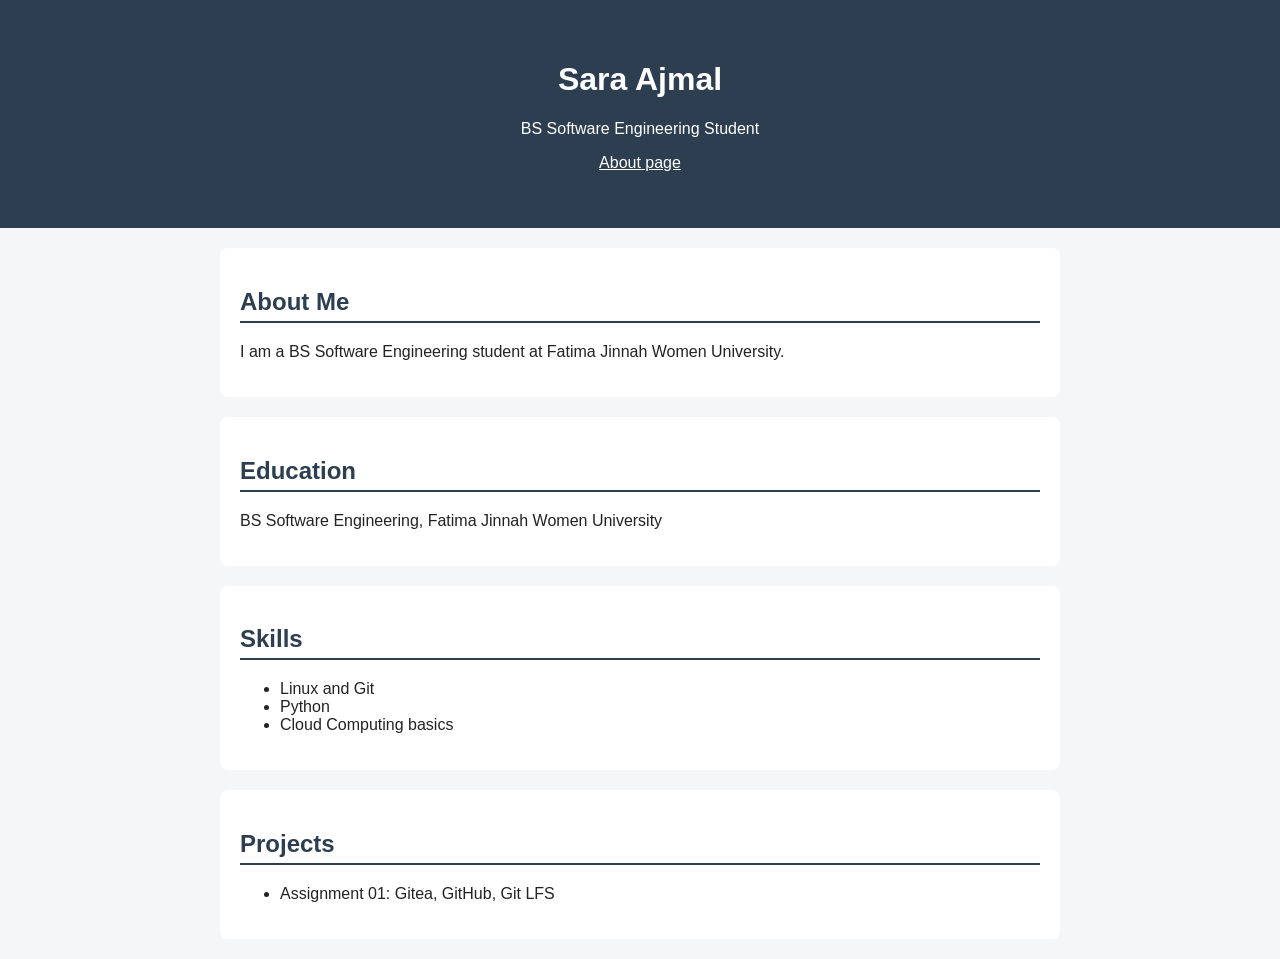
<file: index.html>
<!DOCTYPE html>
<html lang="en">
<head>
  <meta charset="UTF-8">
  <meta name="viewport" content="width=device-width, initial-scale=1.0">
  <title>My Portfolio</title>
  <link rel="stylesheet" href="styles.css">
</head>
<body>
  <header>
    <h1>Sara Ajmal</h1>
    <p>BS Software Engineering Student</p>
    <p><a href="about.html" style="color:white;">About page</a></p>
  </header>
  <section id="about">
    <h2>About Me</h2>
    <p>I am a BS Software Engineering student at Fatima Jinnah Women University.</p>
  </section>
  <section id="education">
    <h2>Education</h2>
    <p>BS Software Engineering, Fatima Jinnah Women University</p>
  </section>
  <section id="skills">
    <h2>Skills</h2>
    <ul><li>Linux and Git</li><li>Python</li><li>Cloud Computing basics</li></ul>
  </section>
  <section id="projects">
    <h2>Projects</h2>
    <ul><li>Assignment 01: Gitea, GitHub, Git LFS</li></ul>
  </section>
</body>
</html>
</file>
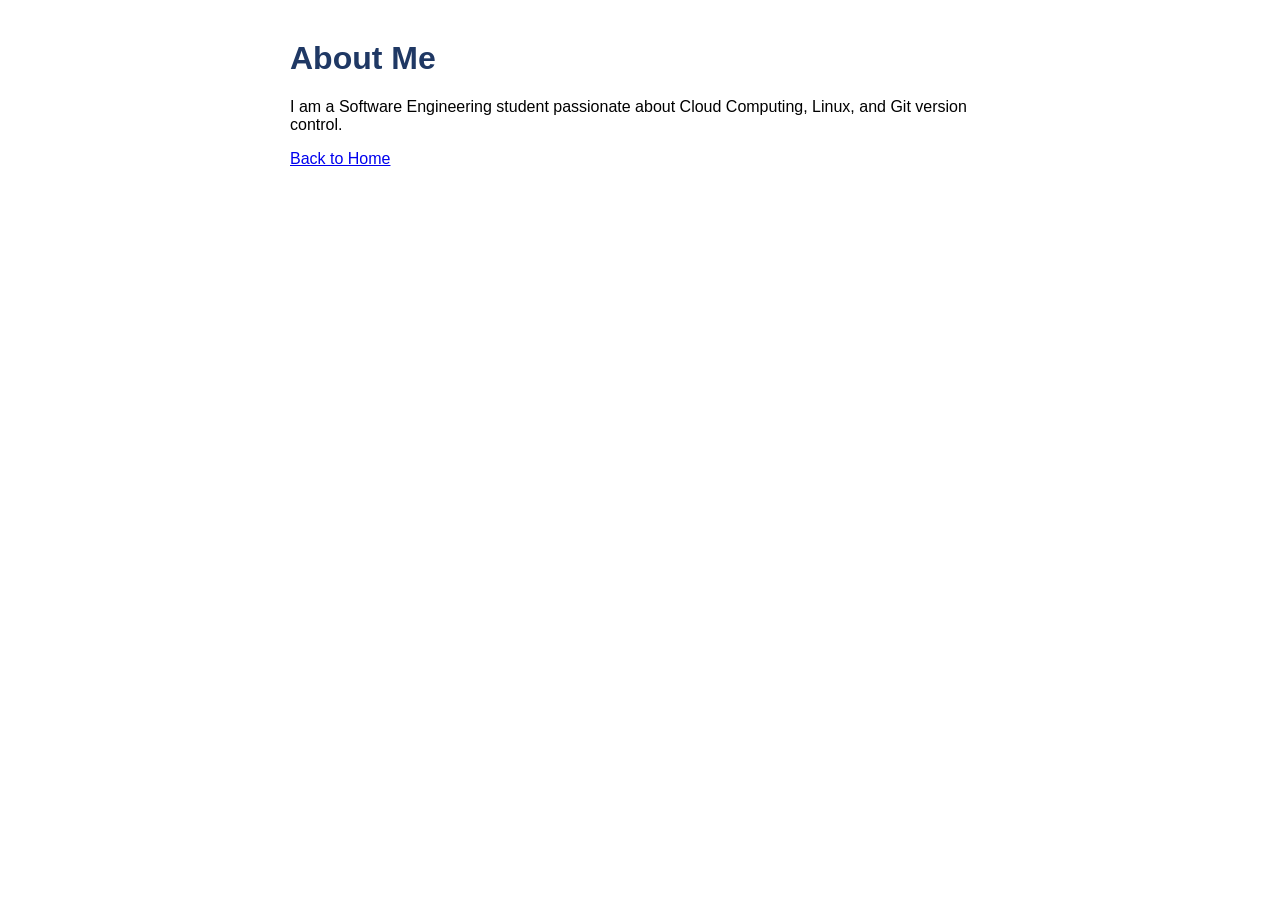
<file: about.html>
<!DOCTYPE html>
<html>
<head>
    <title>About Me</title>
    <style>
        body { font-family: Arial; max-width: 700px; margin: 40px auto; }
        h1 { color: #1F3864; }
    </style>
</head>
<body>
    <h1>About Me</h1>
    <p>I am a Software Engineering student passionate about Cloud Computing, Linux, and Git version control.</p>
    <p><a href="index.html">Back to Home</a></p>
</body>
</html>
</file>
<file: styles.css>
body { font-family: Arial, sans-serif; margin: 0; background: #f4f6f8; color: #222; }
header { background: #2c3e50; color: white; text-align: center; padding: 40px 20px; }
section { max-width: 800px; margin: 20px auto; background: white; padding: 20px; border-radius: 8px; }
h2 { color: #2c3e50; border-bottom: 2px solid #2c3e50; padding-bottom: 5px; }
</file>
